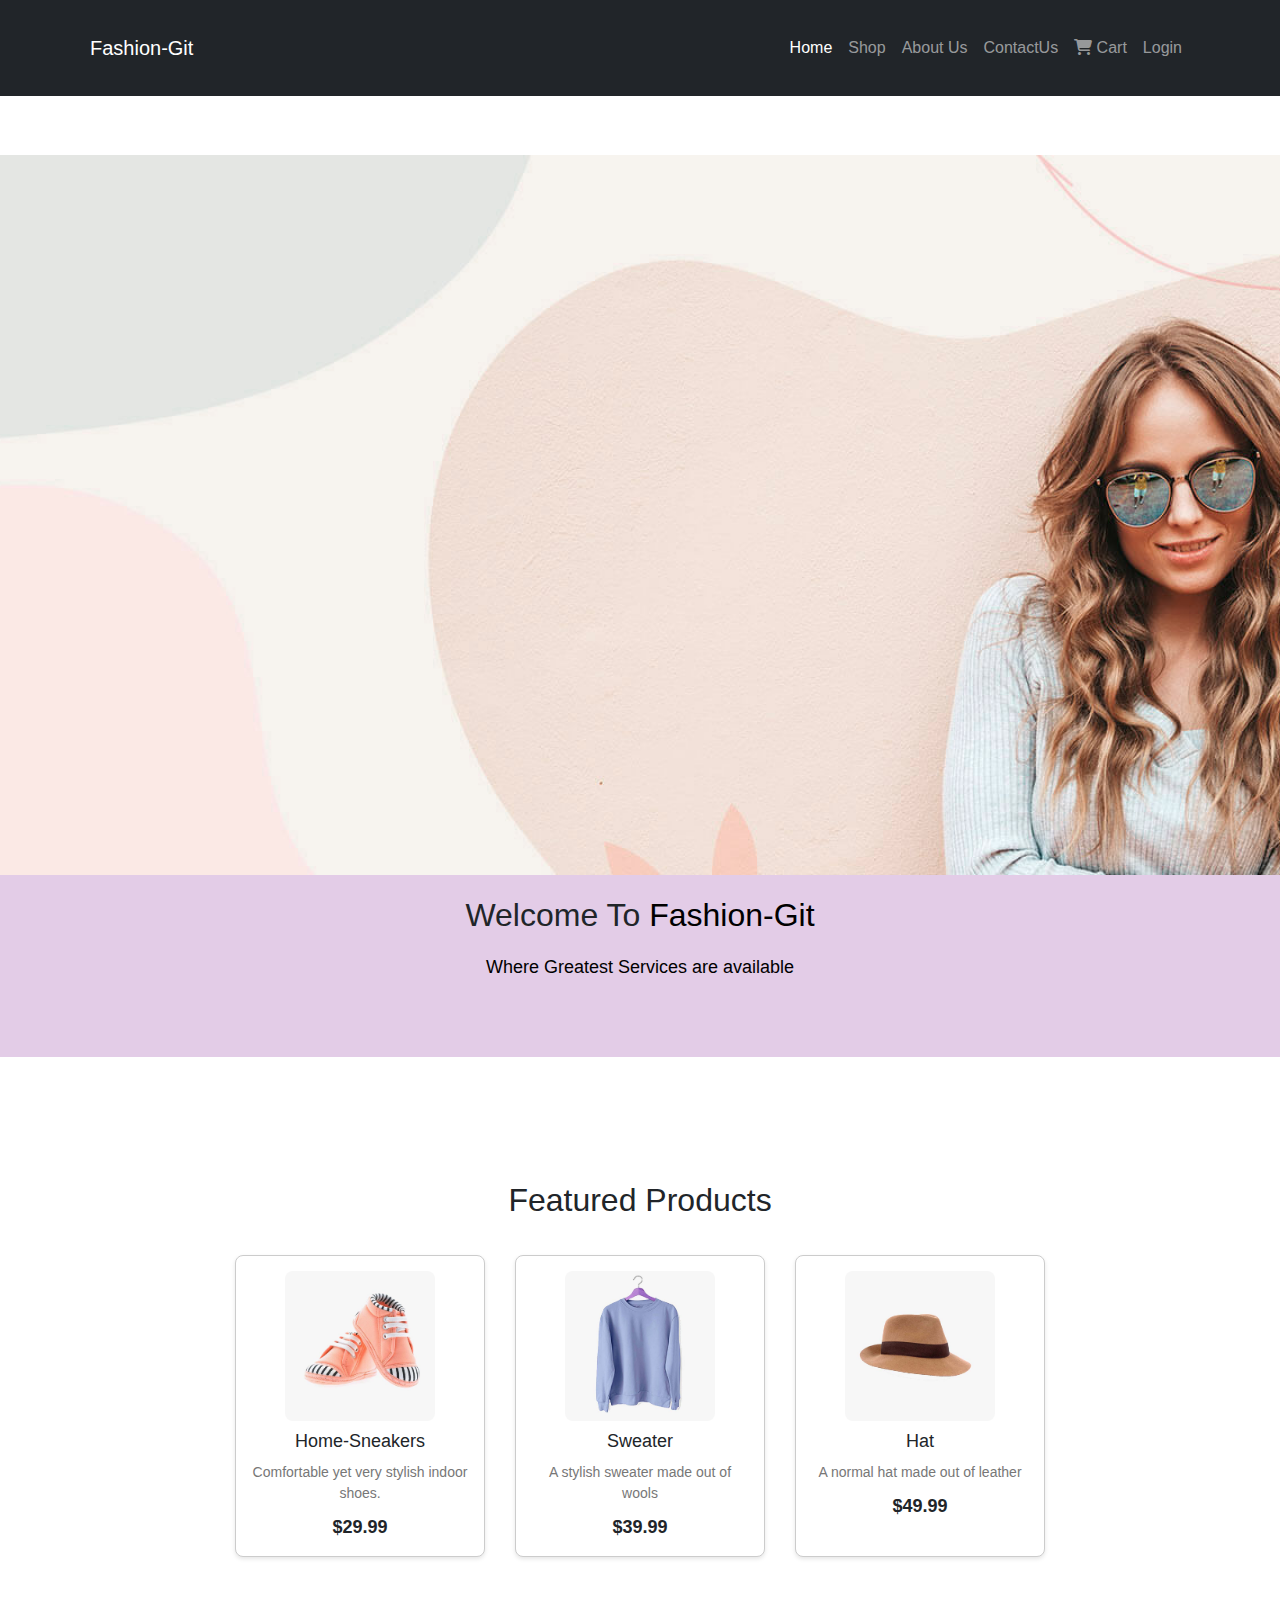
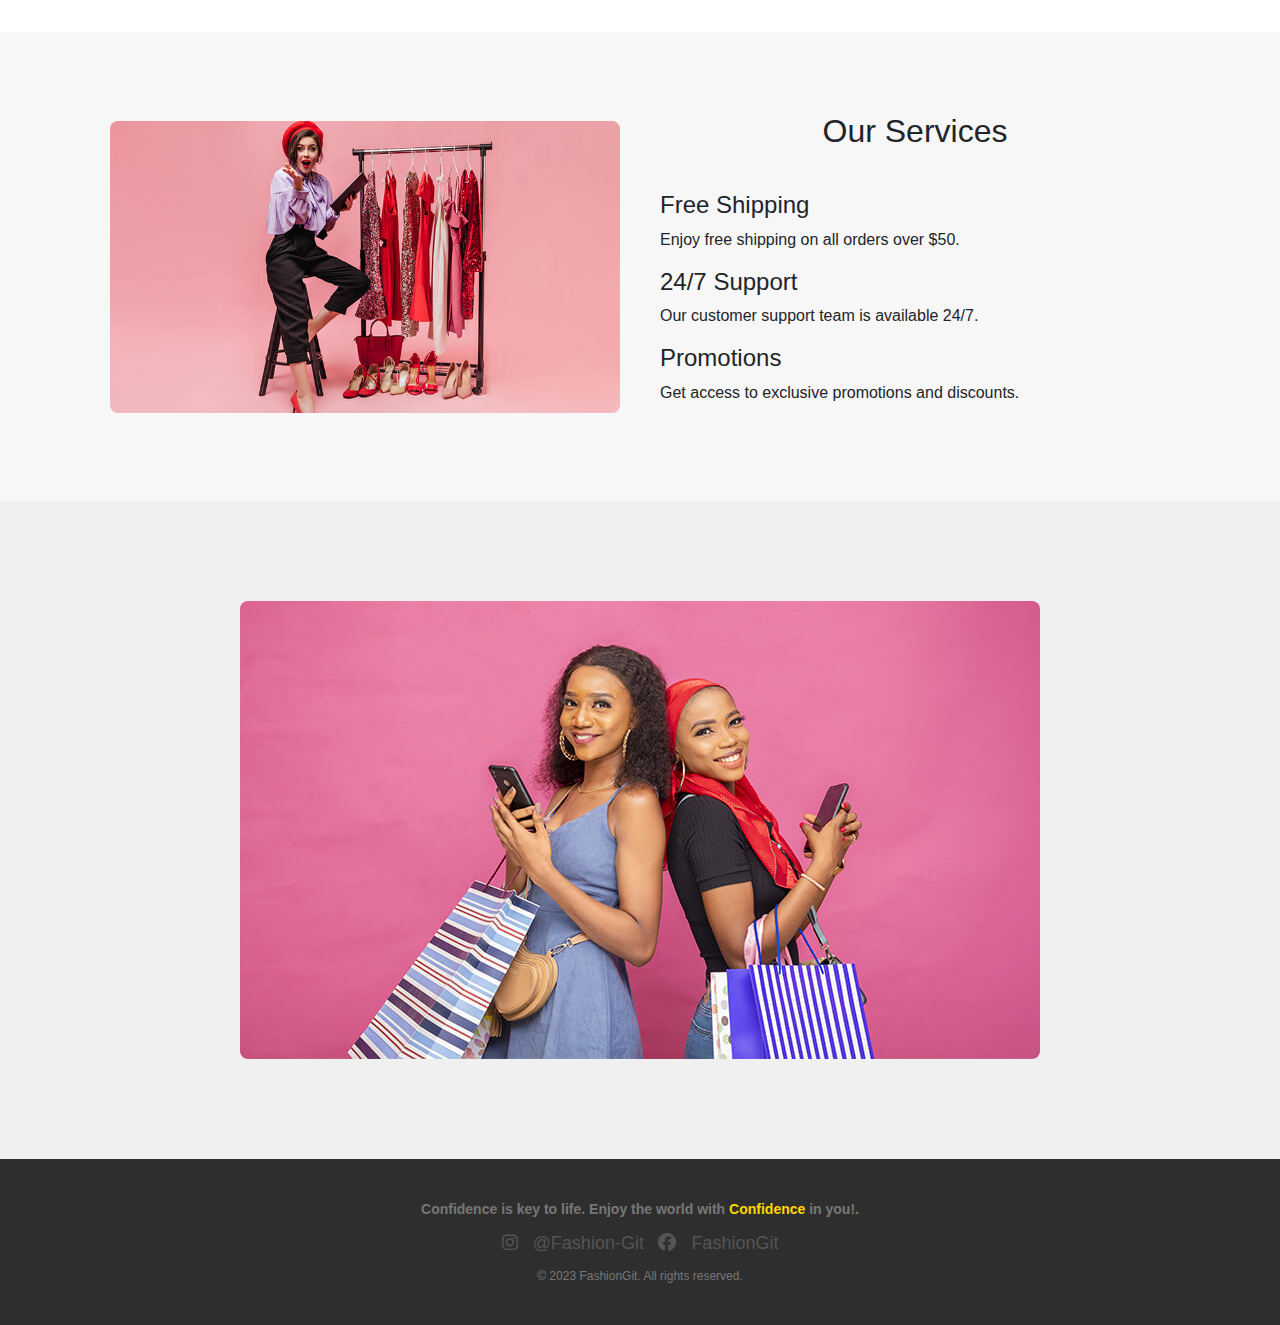
<file: index.html>
<!DOCTYPE html>
<html lang="en">

<head>
    <meta charset="UTF-8">
    <meta name="viewport" content="width=device-width, initial-scale=1.0">
    <title>FashionGit - Home</title>
    <link rel="stylesheet" href="https://cdnjs.cloudflare.com/ajax/libs/font-awesome/6.4.0/css/all.min.css">
    <link rel="stylesheet" href="https://cdn.jsdelivr.net/npm/bootstrap@5.3.0/dist/css/bootstrap.min.css">
    <link rel="stylesheet" href="style.css">
  
</head>

<body>
    <!-- Homepage content -->
    <header>
        <!-- Navigation menu -->
        <nav class="navbar navbar-expand-lg navbar-dark bg-dark fixed-top">
            <div class="container">
                <!-- Brand and toggle button wrapper -->
                <a class="navbar-brand" href="#">Fashion-Git</a>
                <button class="navbar-toggler" type="button" data-bs-toggle="collapse" data-bs-target="#navbarNav"
                    aria-controls="navbarNav" aria-expanded="false" aria-label="Toggle navigation">
                    <span class="navbar-toggler-icon"></span>
                </button>
                <!-- Navbar items -->
                <div class="collapse navbar-collapse justify-content-end" id="navbarNav">
                    <ul class="navbar-nav">
                        <li class="nav-item">
                            <a class="nav-link active" href="index.html">Home</a>
                        </li>
                        <li class="nav-item">
                            <a class="nav-link" href="product.html">Shop</a>
                        </li>
                        <li class="nav-item">
                            <a class="nav-link" href="aboutUs.html">About Us</a>
                        </li>
                        <li class="nav-item">
                            <a class="nav-link" href="contactus.html">ContactUs</a>
                        </li>
                        <li class="nav-item">
                            <a class="nav-link" href="cart.html">
                                <i class="fas fa-shopping-cart"></i> Cart
                            </a>
                        </li>
                        <li class="nav-item">
                            <a class="nav-link" href="Login.html">Login</a>
                        </li>
                    </ul>
                </div>
            </div>
        </nav>
    </header>

    <section class="slider-section">
        <div class="slider-container">
            <div class="slider-wrapper">
                <img src="images/banner-2.jpg" alt="Discount Event 1" class="slider-image">
            </div>
        </div>
    </section>



    <section class="page-content mt-5" style="background-color: rgb(227, 204, 231);">
        <div class="container mt-5">
            <strong><h2>Welcome To <span style="color: rgb(0, 0, 0);">Fashion-Git</span></h2></strong>
            <p style="color: rgb(0, 0, 0);">Where Greatest Services are available</p>
        </div>
    </section>






    <section class="page-content mt-3">
        <div class="container mt-5">
            <h2>Featured Products</h2>
            <div class="product-showcase">
                <div class="product">
                    <img src="images/products/1.jpg" alt="Product 1">
                    <h3>Home-Sneakers</h3>
                    <p>Comfortable yet very stylish indoor shoes.</p>
                    <span>$29.99</span>
                </div>
                <div class="product">
                    <img src="images/products/3.jpg" alt="Product 2">
                    <h3>Sweater</h3>
                    <p>A stylish sweater made out of wools</p>
                    <span>$39.99</span>
                </div>
                <div class="product">
                    <img src="images/products/4.jpg" alt="Product 3">
                    <h3>Hat</h3>
                    <p>A normal hat made out of leather</p>
                    <span>$49.99</span>
                </div>
            </div>
        </div>
    </section>

    <section class="service-section">
        <div class="container">
            <div class="service-content">
                <div class="service-image">
                    <img src="images/blog-3.jpg"alt="Services Image">
                </div>
                <div class="services">
                    <h2>Our Services</h2>
                    <div class="service">
                        <i class="bi bi-truck"></i>
                        <h3>Free Shipping</h3>
                        <p>Enjoy free shipping on all orders over $50.</p>
                    </div>
                    <div class="service">
                        <i class="bi bi-clock"></i>
                        <h3>24/7 Support</h3>
                        <p>Our customer support team is available 24/7.</p>
                    </div>
                    <div class="service">
                        <i class="bi bi-gift"></i>
                        <h3>Promotions</h3>
                        <p>Get access to exclusive promotions and discounts.</p>
                    </div>
                </div>
            </div>
        </div>
    </section>



    <section class="about-us-section">
        <div class="container">
            <div class="about-us-content">
                <div class="about-us-image">
                    <img src="images/blog-2.jpg" alt="About Us Image">
                    <div class="overlay">
                        <h2>About Us</h2>
                        <p>Fashion-Git is where we value our customer needs and deliever with atmost of our heart. Click Below to Know more about us!.</p>
                        <a href="aboutUs.html" class="see-more-btn">See More</a>
                    </div>
                </div>
            </div>
        </div>
    </section>

    <footer class="footer-section">
        <div class="container">
            <div class="footer-content">
                <!-- Left column -->
                <div class="left-column">
                    <p><strong>Confidence is key to life. Enjoy the world with <span style="color: gold;">Confidence</span> in you!.</p></strong>
                </div>
                <!-- Right column -->
                <div class="right-column">
                    <a href="#" class="social-link">
                        <i class="fab fa-instagram"></i>
                    </a>
                    <span class="social-username">@Fashion-Git</span>
                    <a href="#" class="social-link">
                        <i class="fab fa-facebook"></i>
                    </a>
                    <span class="social-username">FashionGit</span>
                </div>
    
                <span class="footer-text">&copy; 2023 FashionGit. All rights reserved.</span>
            </div>
        </div>
    </footer>

    <script src="script.js"></script>
    <script src="https://cdn.jsdelivr.net/npm/@popperjs/core@2.9.1/dist/umd/popper.min.js"></script>
    <script src="https://cdn.jsdelivr.net/npm/bootstrap@5.3.0/dist/js/bootstrap.min.js"></script>
</body>

</html>
</file>
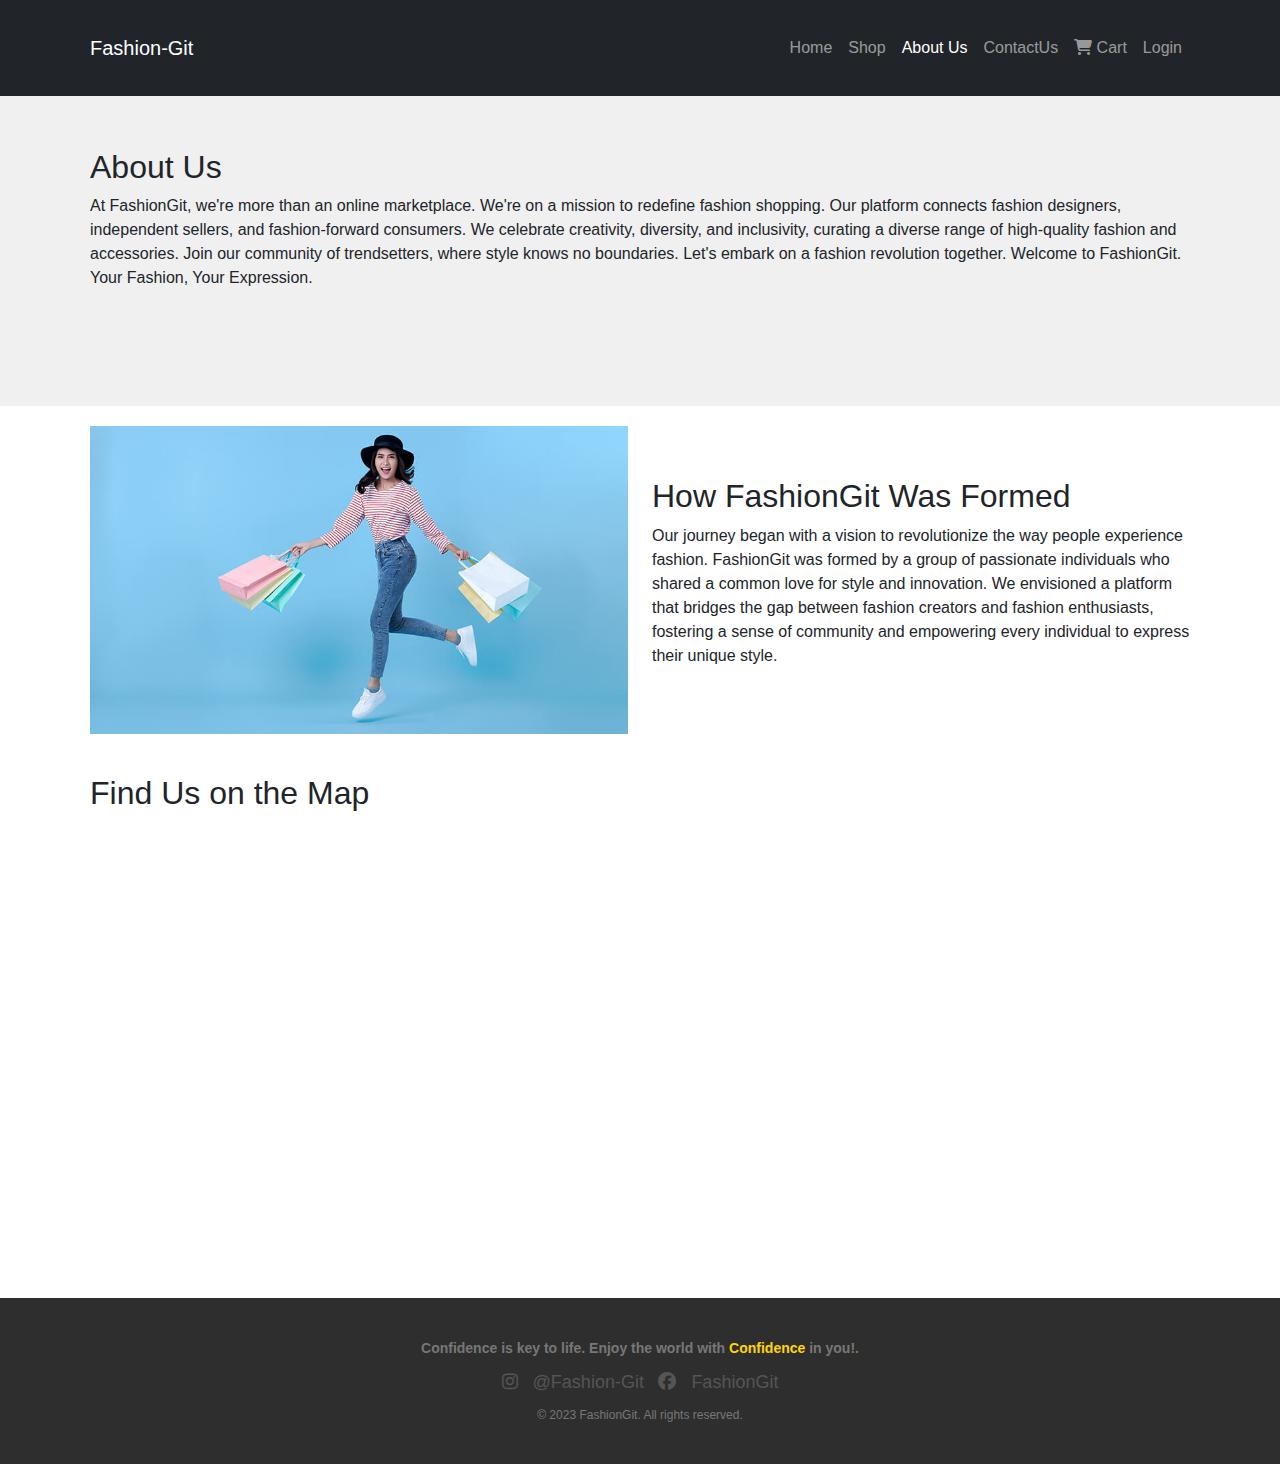
<file: aboutUs.html>
<!DOCTYPE html>
<html lang="en">

<head>
    <meta charset="UTF-8">
    <meta name="viewport" content="width=device-width, initial-scale=1.0">
    <title>FashionGit - About Us</title>
    <link rel="stylesheet" href="https://cdnjs.cloudflare.com/ajax/libs/font-awesome/6.4.0/css/all.min.css">
    <link rel="stylesheet" href="https://cdn.jsdelivr.net/npm/bootstrap@5.3.0/dist/css/bootstrap.min.css">
    <link rel="stylesheet" href="style.css">
</head>

<body>
    <!-- About Us page content -->
    <header>
        <!-- Navigation menu -->
        <nav class="navbar navbar-expand-lg navbar-dark bg-dark fixed-top">
            <div class="container">
                <!-- Brand and toggle button wrapper -->
                <a class="navbar-brand" href="#">Fashion-Git</a>
                <button class="navbar-toggler" type="button" data-bs-toggle="collapse" data-bs-target="#navbarNav"
                    aria-controls="navbarNav" aria-expanded="false" aria-label="Toggle navigation">
                    <span class="navbar-toggler-icon"></span>
                </button>
                <!-- Navbar items -->
                <div class="collapse navbar-collapse justify-content-end" id="navbarNav">
                    <ul class="navbar-nav">
                        <li class="nav-item">
                            <a class="nav-link" href="index.html">Home</a>
                        </li>
                        <li class="nav-item">
                            <a class="nav-link" href="product.html">Shop</a>
                        </li>
                        <li class="nav-item">
                            <a class="nav-link active" href="aboutUs.html">About Us</a>
                        </li>
                        <li class="nav-item">
                            <a class="nav-link" href="contactus.html">ContactUs</a>
                        </li>
                        <li class="nav-item">
                            <a class="nav-link" href="cart.html">
                                <i class="fas fa-shopping-cart"></i> Cart
                            </a>
                        </li>
                        <li class="nav-item">
                            <a class="nav-link" href="Login.html">Login</a>
                        </li>
                    </ul>
                </div>
            </div>
        </nav>
    </header>

    <section class="about-us-section mt-5">
        <div class="container">
            <h2>About Us</h2>
            <p>At FashionGit, we're more than an online marketplace. We're on a mission to redefine fashion shopping.
                Our platform connects fashion designers, independent sellers, and fashion-forward consumers. We
                celebrate creativity, diversity, and inclusivity, curating a diverse range of high-quality fashion and
                accessories. Join our community of trendsetters, where style knows no boundaries. Let's embark on a
                fashion revolution together. Welcome to FashionGit. Your Fashion, Your Expression.</p>
        </div>
    </section>

    <!-- How FashionGit Was Formed section -->
    <section class="how-formed-section">
        <div class="container">
            <div class="row align-items-center">
                <div class="col-md-6">
                    <img src="images/blog-4.jpg" alt="How FashionGit Was Formed" class="img-fluid">
                </div>
                <div class="col-md-6">
                    <h2>How FashionGit Was Formed</h2>
                    <p>Our journey began with a vision to revolutionize the way people experience fashion. FashionGit
                        was
                        formed by a group of passionate individuals who shared a common love for style and innovation.
                        We
                        envisioned a platform that bridges the gap between fashion creators and fashion enthusiasts,
                        fostering a sense of community and empowering every individual to express their unique style.</p>
                </div>
            </div>
        </div>
    </section>



    <section class="map-section">
        <div class="container">
            <h2>Find Us on the Map</h2>
            <!-- Insert the iframe embed code from Google Maps here -->
            <iframe src="https://www.google.com/maps/embed?pb=!1m18!1m12!1m3!1d387057.10340853754!2d-74.25987569899997!3d40.6976701
            9056568!2m3!1f0!2f0!3f0!3m2!1i1024!2i768!4f13.1!3m3!1m2!1s0x89c258fa5127e36b%3A0x169ad7101c1598fc!2sNew%20York%2C%20NY%2C%20
            USA!5e0!3m2!1sen!2sin!4v1632225096812!5m2!1sen!2sin" width="100%" height="450" style="border:0;" allowfullscreen=""
                loading="lazy"></iframe>
        </div>
    </section>
    
    

    

    

    <footer class="footer-section">
        <div class="container">
            <div class="footer-content">
                <!-- Left column -->
                <div class="left-column">
                    <p><strong>Confidence is key to life. Enjoy the world with <span style="color: gold;">Confidence</span> in you!.</p></strong>
                </div>
                <!-- Right column -->
                <div class="right-column">
                    <a href="#" class="social-link">
                        <i class="fab fa-instagram"></i>
                    </a>
                    <span class="social-username">@Fashion-Git</span>
                    <a href="#" class="social-link">
                        <i class="fab fa-facebook"></i>
                    </a>
                    <span class="social-username">FashionGit</span>
                </div>
    
                <span class="footer-text">&copy; 2023 FashionGit. All rights reserved.</span>
            </div>
        </div>
    </footer>

    <script src="script.js"></script>
    <script src="script.js"></script>
    <script src="https://cdn.jsdelivr.net/npm/@popperjs/core@2.9.1/dist/umd/popper.min.js"></script>
    <script src="https://cdn.jsdelivr.net/npm/bootstrap@5.3.0/dist/js/bootstrap.min.js"></script>
</body>

</html>
</file>
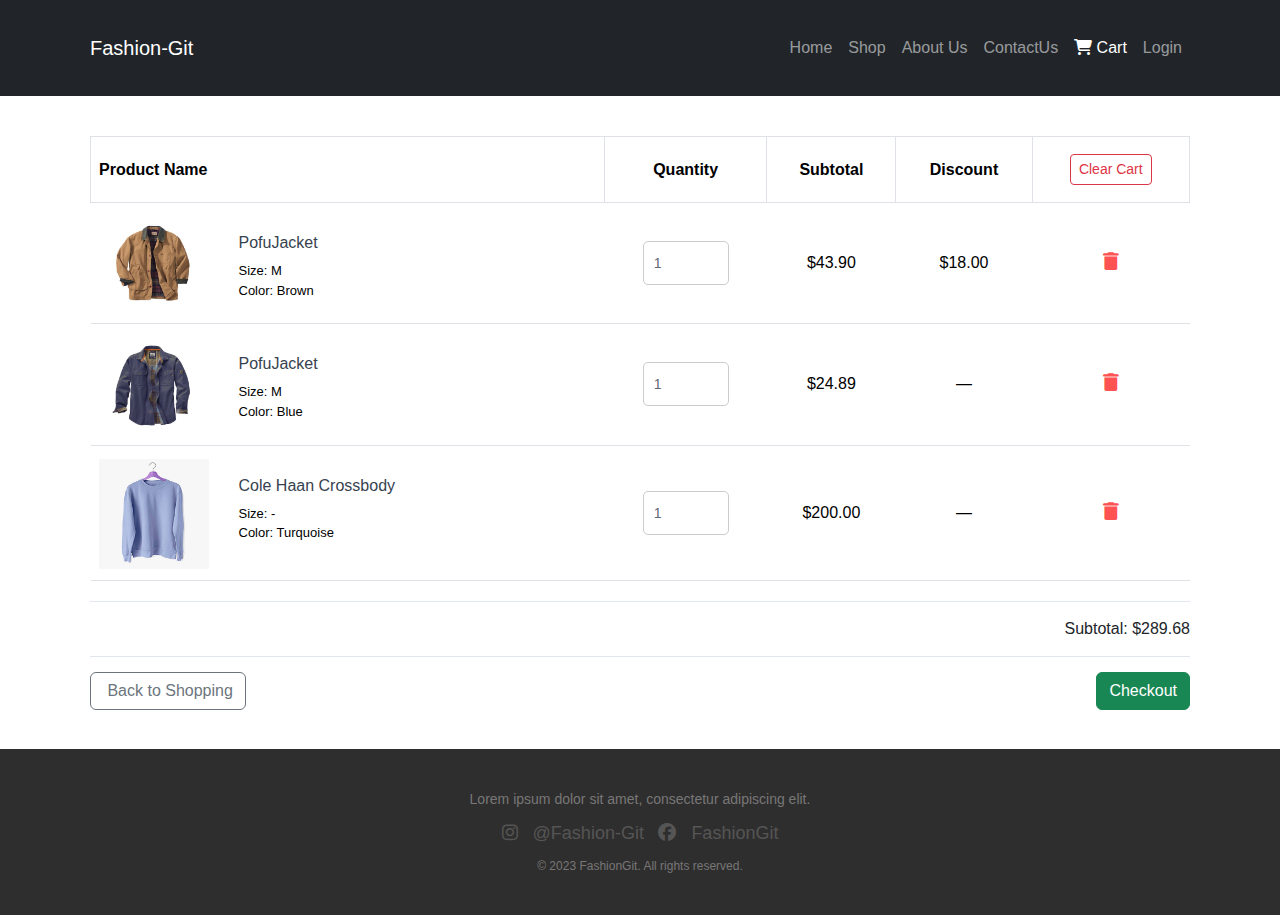
<file: cart.html>
<!DOCTYPE html>
<html>
<head>
    <meta charset='utf-8'>
    <meta http-equiv='X-UA-Compatible' content='IE=edge'>
    <title>Page Title</title>
    <meta name='viewport' content='width=device-width, initial-scale=1'>
    <link rel="stylesheet" href="https://cdnjs.cloudflare.com/ajax/libs/font-awesome/6.4.0/css/all.min.css">
    <link rel="stylesheet" href="https://cdn.jsdelivr.net/npm/bootstrap@5.3.0/dist/css/bootstrap.min.css">
    <link rel="stylesheet" href="style.css">   

    <script src='script.js'></script>
</head>
<body>

    <header>
        <!-- Navigation menu -->
        <nav class="navbar navbar-expand-lg navbar-dark bg-dark fixed-top">
            <div class="container">
                <!-- Brand and toggle button wrapper -->
                <a class="navbar-brand" href="#">Fashion-Git</a>
                <button class="navbar-toggler" type="button" data-bs-toggle="collapse" data-bs-target="#navbarNav"
                    aria-controls="navbarNav" aria-expanded="false" aria-label="Toggle navigation">
                    <span class="navbar-toggler-icon"></span>
                </button>
                <!-- Navbar items -->
                <div class="collapse navbar-collapse justify-content-end" id="navbarNav">
                    <ul class="navbar-nav">
                        <li class="nav-item">
                            <a class="nav-link" href="index.html">Home</a>
                        </li>
                        <li class="nav-item">
                            <a class="nav-link" href="product.html">Shop</a>
                        </li>
                        <li class="nav-item">
                            <a class="nav-link" href="aboutUs.html">About Us</a>
                        </li>
                        <li class="nav-item">
                            <a class="nav-link" href="contactus.html">ContactUs</a>
                        </li>
                        <li class="nav-item">
                            <a class="nav-link active" href="cart.html">
                                <i class="fas fa-shopping-cart"></i> Cart
                            </a>
                        </li>
                        <li class="nav-item">
                            <a class="nav-link" href="Login.html">Login</a>
                        </li>
                    </ul>
                </div>
            </div>
        </nav>
    </header>

  
    <div class="container padding-bottom-3x mb-1">
        <!-- Alert-->
      
            
        <!-- Shopping Cart-->

        <div class="table-responsive shopping-cart mt-5 pt-5">
            <table class="table">
                <thead>
                    <tr>
                        <th>Product Name</th>
                        <th class="text-center">Quantity</th>
                        <th class="text-center">Subtotal</th>
                        <th class="text-center">Discount</th>
                        <th class="text-center"><a class="btn btn-sm btn-outline-danger" href="#">Clear Cart</a></th>
                    </tr>
                </thead>
                <tbody>
                    <tr>
                        <td>
                            <div class="product-item">
                                <a class="product-thumb" href="#"><img src="images/products/jacket-1.jpg" alt="Product"></a>
                                <div class="product-info">
                                    <h4 class="product-title"><a href="#">PofuJacket</a></h4><span><em>Size:</em> M</span><span><em>Color:</em> Brown</span>
                                </div>
                            </div>
                        </td>
                        <td class="text-center">
                            <div class="count-input">
                                <div class="d-flex align-items-center">
                                
                                    <input id="quantityInput" type="number" class="form-control" value="1" min="1">
                                   
                                  </div>
                            </div>
                        </td>
                        <td class="text-center text-lg text-medium">$43.90</td>
                        <td class="text-center text-lg text-medium">$18.00</td>
                        <td class="text-center"><a class="remove-from-cart" href="#" data-toggle="tooltip" title="" data-original-title="Remove item"><i class="fa fa-trash"></i></a></td>
                    </tr>
                    <tr>
                        <td>
                            <div class="product-item">
                                <a class="product-thumb" href="#"><img src="images/products/jacket-4.jpg" alt="Product"></a>
                                <div class="product-info">
                                    <h4 class="product-title"><a href="#">PofuJacket</a></h4><span><em>Size:</em> M</span><span><em>Color:</em> Blue</span>
                                </div>
                            </div>
                        </td>
                        <td class="text-center">
                            <div class="count-input">
                                <div class="d-flex align-items-center">
                                
                                    <input id="quantityInput" type="number" class="form-control" value="1" min="1">
                                   
                                  </div>
                            </div>
                        </td>
                        <td class="text-center text-lg text-medium">$24.89</td>
                        <td class="text-center">—</td>
                        <td class="text-center"><a class="remove-from-cart" href="#" data-toggle="tooltip" title="" data-original-title="Remove item"><i class="fa fa-trash"></i></a></td>
                    </tr>
                    <tr>
                        <td>
                            <div class="product-item">
                                <a class="product-thumb" href="#"><img src="images/products/3.jpg" alt="Product"></a>
                                <div class="product-info">
                                    <h4 class="product-title"><a href="#">Cole Haan Crossbody</a></h4><span><em>Size:</em> -</span><span><em>Color:</em> Turquoise</span>
                                </div>
                            </div>
                        </td>
                        <td class="text-center">
                            <div class="count-input">
                                <div class="d-flex align-items-center">
                                
                                  <input id="quantityInput" type="number" class="form-control" value="1" min="1">
                                 
                                </div>
                              </div>
                        </td>
                        <td class="text-center text-lg text-medium">$200.00</td>
                        <td class="text-center">—</td>
                        <td class="text-center"><a class="remove-from-cart" href="#" data-toggle="tooltip" title="" data-original-title="Remove item"><i class="fa fa-trash"></i></a></td>
                    </tr>
                </tbody>
            </table>
        </div>
        <div class="shopping-cart-footer">
           
            <div class="column text-lg">Subtotal: <span class="text-medium">$289.68</span></div>
        </div>
        <div class="shopping-cart-footer">
            <div class="column"><a class="btn btn-outline-secondary" href="product.html"><i class="icon-arrow-left"></i>&nbsp;Back to Shopping</a></div>
            <div class="column"><a class="btn btn-success" href="payment.html">Checkout</a></div>
        </div>
    </div>


    <footer class="footer-section">
        <div class="container">
            <div class="footer-content">
                <!-- Left column -->
                <div class="left-column">
                    <p>Lorem ipsum dolor sit amet, consectetur adipiscing elit.</p>
                </div>
                <!-- Right column -->
                <div class="right-column">
                    <a href="#" class="social-link">
                        <i class="fab fa-instagram"></i>
                    </a>
                    <span class="social-username">@Fashion-Git</span>
                    <a href="#" class="social-link">
                        <i class="fab fa-facebook"></i>
                    </a>
                    <span class="social-username">FashionGit</span>
                </div>
    
                <span class="footer-text">&copy; 2023 FashionGit. All rights reserved.</span>
            </div>
        </div>
    </footer>


    <script src="script.js"></script>
    <script src="https://cdn.jsdelivr.net/npm/@popperjs/core@2.9.1/dist/umd/popper.min.js"></script>
    <script src="https://cdn.jsdelivr.net/npm/bootstrap@5.3.0/dist/js/bootstrap.min.js"></script>
</body>
</html>
</file>
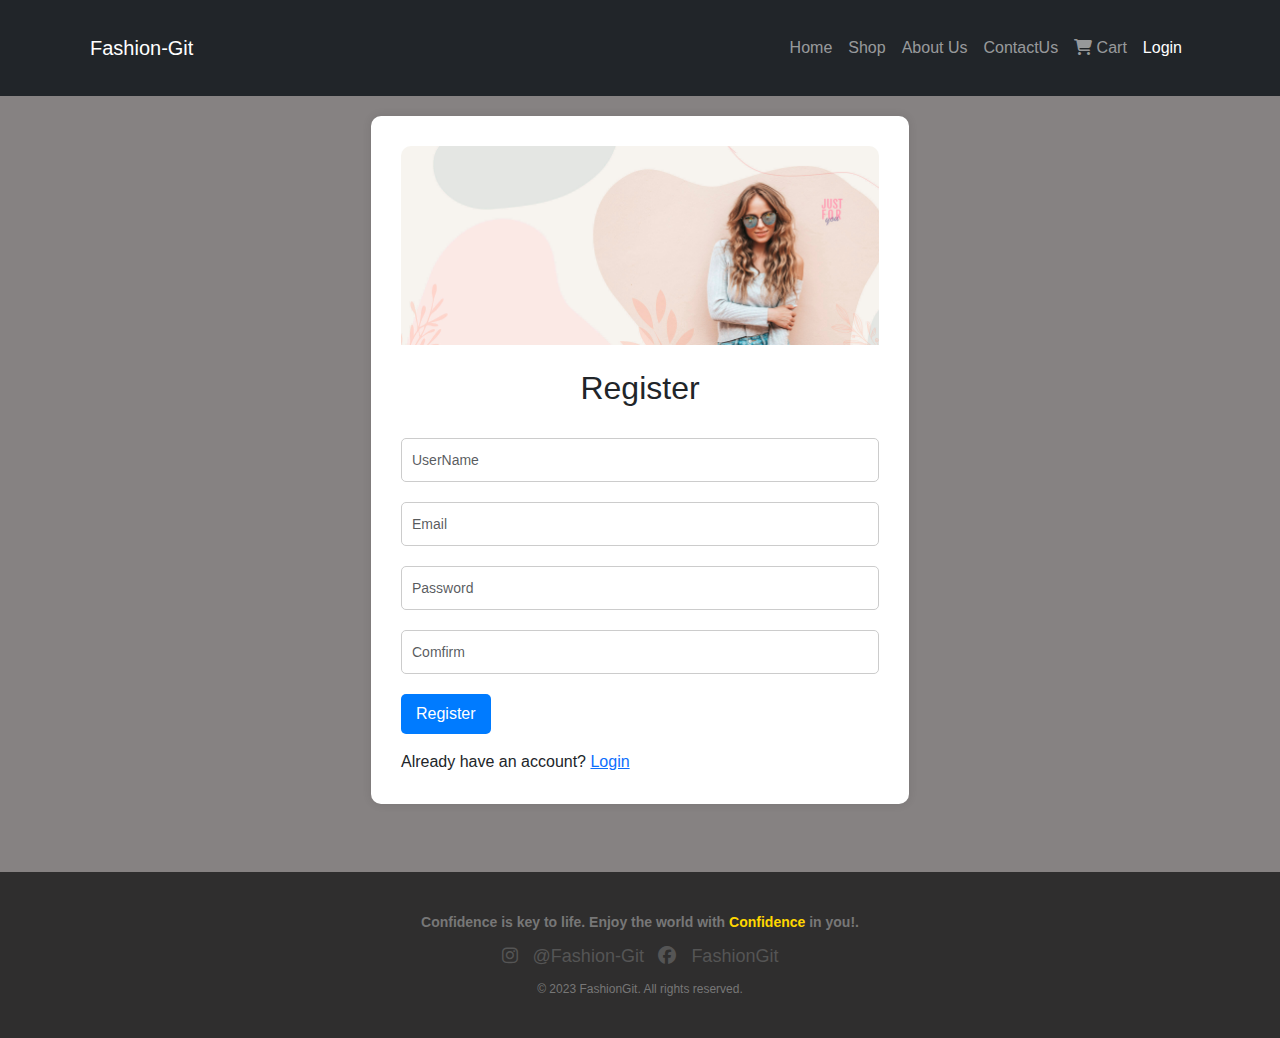
<file: register.html>
<!DOCTYPE html>
<html lang="en">
<head>
    <meta charset="UTF-8">
    <meta name="viewport" content="width=device-width, initial-scale=1.0">
    <title>Register - FashionGIT</title>
    <link rel="stylesheet" href="https://cdnjs.cloudflare.com/ajax/libs/font-awesome/6.4.0/css/all.min.css">
    <link rel="stylesheet" href="https://cdn.jsdelivr.net/npm/bootstrap@5.3.0/dist/css/bootstrap.min.css">
    <link rel="stylesheet" href="style.css">

    <style>
        body {
            background-color: #868282;
        }

        .login-container {
            max-width: 600px;
            margin: 0 auto;
            padding: 30px;
            background-color: #fff;
            border-radius: 10px;
            box-shadow: 0 0 10px rgba(0, 0, 0, 0.1);
        }

        .login-form h2 {
            text-align: center;
            margin-bottom: 30px;
        }

        .form-group {
            margin-bottom: 20px;
        }

        .form-control {
            border: 1px solid #ccc;
            border-radius: 5px;
            padding: 10px;
            width: 100%;
        }

        .btn-primary {
            background-color: #007bff;
            border: none;
        }

        .btn-primary:hover {
            background-color: #0056b3;
        }

        .login-image {
            width: 100%;
            max-height: 500px;
            object-fit: cover;
            border-radius: 10px 10px 0 0;
        }
    </style>

</head>
<body>

    <header>
        <!-- Navigation menu -->
        <nav class="navbar navbar-expand-lg navbar-dark bg-dark fixed-top">
            <div class="container">
                <a class="navbar-brand" href="#">Fashion-Git</a>
                <button class="navbar-toggler" type="button" data-bs-toggle="collapse" data-bs-target="#navbarNav"
                    aria-controls="navbarNav" aria-expanded="false" aria-label="Toggle navigation">
                    <span class="navbar-toggler-icon"></span>
                </button>
                <div class="collapse navbar-collapse justify-content-end" id="navbarNav">
                    <ul class="navbar-nav">
                        <li class="nav-item">
                            <a class="nav-link" href="index.html">Home</a>
                        </li>
                        <li class="nav-item">
                            <a class="nav-link" href="product.html">Shop</a>
                        </li>
                        <li class="nav-item">
                            <a class="nav-link" href="aboutUs.html">About Us</a>
                        </li>
                        <li class="nav-item">
                            <a class="nav-link" href="contactus.html">ContactUs</a>
                        </li>
                        <li class="nav-item">
                            <a class="nav-link" href="cart.html">
                                <i class="fas fa-shopping-cart"></i> Cart
                            </a>
                        </li>
                        <li class="nav-item">
                            <a class="nav-link active" href="Login.html">Login</a>
                        </li>
                    </ul>
                </div>
            </div>
        </nav>
    </header>

    <main>
        <section class="login-section mt-5 pt-5 p-5">
            <div class="container">
                <div class="row justify-content-center">
                    <div class="col-md-6">
                        <div class="login-container">
                            <!-- Login Form -->
                            <form class="login-form">
                                <img src="images/banner-2.jpg" alt="Login Image" class="login-image mb-4">

                                <h2>Register</h2>
                                <div class="form-group">
                                    <input type="text" class="form-control" placeholder="UserName" required>
                                </div>
                                <div class="form-group">
                                    <input type="email" class="form-control" placeholder="Email" required>
                                </div>
                                <div class="form-group">
                                    <input type="password" class="form-control" placeholder="Password" required>
                                </div>
                                <div class="form-group">
                                    <input type="password" class="form-control" placeholder="Comfirm" required>
                                </div>
                                <a href="Login.html"><button type="button" class="btn btn-primary btn-block"onclick="haveRegistered()">Register</button></a>
                                <div class="options mt-3">
                                    <a>Already have an account?</a>
                                    <a href="Login.html">Login</a>
                                </div>
                            </form>
                        </div>
                    </div>
                </div>
            </div>
        </section>
    </main>



    <footer class="footer-section">
        <div class="container">
            <div class="footer-content">
              
                <div class="left-column">
                    <p><strong>Confidence is key to life. Enjoy the world with <span style="color: gold;">Confidence</span> in you!.</p></strong>
                </div>
             
                <div class="right-column">
                    <a href="#" class="social-link">
                        <i class="fab fa-instagram"></i>
                    </a>
                    <span class="social-username">@Fashion-Git</span>
                    <a href="#" class="social-link">
                        <i class="fab fa-facebook"></i>
                    </a>
                    <span class="social-username">FashionGit</span>
                </div>
    
                <span class="footer-text">&copy; 2023 FashionGit. All rights reserved.</span>
            </div>
        </div>
    </footer>

    <script>
        function haveRegistered(){
            alert("You have registered");
        }
    </script>

</body>
</html>
</file>
<file: style.css>
/* Global styles */
    body {
        margin: 0;
        padding: 0;
        font-family: Arial, sans-serif;
    }

    .container{
    padding: 20px;
    }





    /* Page header styles */
    .page-header {
        background-color: #f7f7f7;
        padding: 40px 0;
        text-align: center;
    }

    .page-header h2 {
        font-size: 32px;
    }

    .page-header p {
        font-size: 18px;
    }

    .page-container {
        max-width: 1200px;
        margin: 0 auto;
        padding: 30px;
    }

    .product-section {
        margin-top: 40px;
    }

    .product-section img {
        width: 100%;
        height: auto;
    }

    .product-section h3 {
        font-size: 24px;
        margin-top: 20px;
    }

    .product-section p {
        font-size: 16px;
    }

    .product-section button {
        margin-top: 20px;
    }

    /* Product Details Modal styles */
    .modal-content {
        text-align: center;
    }

    .modal-content img {
        width: 80%;
        height: auto;
        margin: 20px auto;
    }

    .modal-content h3 {
        font-size: 24px;
    }

    .modal-content p {
        font-size: 16px;
        margin-top: 20px;
    }

    /* Existing styles ... */

    /* Discount Section with Sliding Images */
    .slider-section {
        top: 15vh;
        position: relative;
        width: 100%;
        height: 80vh; /* Adjust the height as needed */
    }

    .slider-container {
        position: relative;
        width: 100%;
        height: 100%;
        overflow: hidden; /* Hide the overflow for slider container */
    }

    .slider-image {
        width: 100%;
        height: 100%;
        object-fit: cover;
    }

    .prev-btn,
    .next-btn {
        position: absolute;
        top: 50%;
        transform: translateY(-50%);
        background-color: transparent;
        border: none;
        color: #fff;
        font-size: 24px;
        cursor: pointer;
        z-index: 1;
    }
    .slider-wrapper{
        width: 100%;
        height: 100vh;
    }

    /* Media queries for responsive design */

    /* For tablets (portrait and landscape) */
    @media screen and (max-width: 768px) {
        .slider-section {
            height: 60vh;
        }
    }

    /* For mobile devices (portrait and landscape) */
    @media screen and (max-width: 576px) {
        .slider-section {
            top: 10vh;
            height: 34vh;
        }

        .prev-btn,
        .next-btn {
            font-size: 20px;
        }

        .slider-image{
            margin-top: 20px;
        }
    }

    /* Additional styles for the homepage content section (optional) */
    .page-content {
        padding: 40px 0;
        text-align: center;
    }

    .page-content h2 {
        font-size: 32px;
    }

    .page-content p {
        font-size: 18px;
    }

    /* Existing styles ... */

    /*Product Info*/
    .view_products {
        background-color: #f0f0f0;
        padding: 40px 0;
    }

    .top-section {
        height: 20%;
    }

    .bottom-section {
        height: 80%;
    }

    .card-group {
        display: flex;
        flex-wrap: wrap;
        justify-content: space-between;
    }

    .card {
        flex: 0 0 32%;
        max-width: 32%;
        margin-bottom: 20px;
        box-shadow: 0 2px 4px rgba(0, 0, 0, 0.1);
    }

    .card img {
        width: 100%;
        height: auto;
        object-fit: cover;
        border-radius: 8px 8px 0 0;
    }

    .card-body {
        padding: 20px;
    }

    .card-title {
        font-size: 24px;
        margin-bottom: 10px;
    }

    .card-text {
        font-size: 16px;
        color: #777;
        margin-bottom: 20px;
    }

    .card-footer {
        background-color: #f7f7f7;
        padding: 10px;
        text-align: right;
    }

    .text-body-secondary {
        color: #777;
    }

    /* Featured Products Section */
    h3 {
        font-size: 24px;
    }

    /* More Products Section */
    .m-5 {
        margin: 5rem;
    }

    .women_products, .men_products {
        margin-bottom: 4rem;
    }

    .women_products .top-section, .men_products .top-section {
        height: 20%;
    }

    .women_products .bottom-section, .men_products .bottom-section {
        height: 80%;
    }

    .women_products .card-group, .men_products .card-group {
        display: flex;
        flex-wrap: wrap;
        justify-content: space-between;
    }

    .women_products .card, .men_products .card {
        flex: 0 0 23%;
        max-width: 23%;
        margin-bottom: 1rem;
        box-shadow: 0 2px 4px rgba(0, 0, 0, 0.1);
    }

    .mt-3 {
        margin-top: 3rem;
    }

    /* Footer Styles */
    .footer-section {
        background-color: #2f2e2e;
        padding: 20px 0;
    }

    .footer-content {
        display: flex;
        flex-direction: column;
        align-items: center;
    }

    .left-column,
    .right-column {
        margin-bottom: 10px;
        text-align: center;
    }

    .left-column p {
        margin: 0;
        font-size: 14px;
        color: #777;
    }

    .right-column .social-link,
    .right-column .social-username {
        margin: 5px;
        font-size: 18px;
        color: #555;
    }

    .social-link {
        text-decoration: none;
    }

    .social-link i {
        transition: color 0.3s;
    }

    .social-link:hover i {
        color: #007bff; /* Change the color on hover if desired */
    }

    .footer-text {
        font-size: 12px;
        color: #777;
    }

    /* Footer Responsive styles for mobile and tablet */
    @media (max-width: 767px) {
        .footer-content {
            flex-direction: column;
            text-align: center;
        }

        .left-column,
        .right-column {
            margin-bottom: 10px;
        }

        .right-column {
            display: flex;
            flex-direction: column;
        }

        .right-column .social-link,
        .right-column .social-username {
            margin: 5px 0;
        }
    }

    /* Product Details Modal styles */
    /* CSS for the product details view */
    .product-details-view {
        padding: 40px;
    }
    
    /* CSS for the left product content */
    .left-product-content {
        padding: 20px;
        border: 1px solid #ccc;
    }
    
    /* CSS for the product image */
    .product-image {
        padding-bottom: 80%;
        position: relative;
    }
    
    .product-image img {
        width: 100%;
        height: 100%;
        object-fit: contain;
        position: absolute;
        top: 0;
        left: 0;
    }
    
    /* CSS for the product varieties */
    .varieties {
        height: 30%;
        padding-top: 20px;
    }
    
    .variety-images {
        margin-top: 15px;
    }
    
    .variety-images .aspect-ratio-box {
        padding-top: 100%;
        position: relative;
    }
    
    .variety-images img {
        width: 100%;
        height: 100%;
        object-fit: contain;
        position: absolute;
        top: 0;
        left: 0;
        cursor: pointer;
    }
    
    /* CSS for the right content */
    .product-rightcontent {
        padding: 20px;
        border: 1px solid #ccc;
    }
    
    .product-rightcontent h3 {
        margin-top: 0;
    }
    
    .product-rightcontent select {
        width: 100%;
        padding: 8px;
        font-size: 16px;
        margin-bottom: 15px;
    }
    
    .product-rightcontent h2 {
        font-size: 24px;
        margin-bottom: 15px;
    }
    
    .product-rightcontent p {
        line-height: 1.6;
        margin-bottom: 20px;
    }
    
    .product-rightcontent #shopBtn {
        text-align: center;
    }
    
    /* CSS for the "ADD TO CART" button */
    .product-rightcontent #shopBtn .btn {
        padding: 12px 24px;
        font-size: 18px;
        text-transform: uppercase;
    }
    
    .product-rightcontent #shopBtn .btn-secondary {
        background-color: #555;
        color: #fff;
        border: none;
        cursor: pointer;
    }
    
    .product-rightcontent #shopBtn .btn-secondary:hover {
        background-color: #333;
    }

    .product-card {
        border: 1px solid #ccc;
        border-radius: 10px;
        overflow: hidden;
        box-shadow: 0 0 10px rgba(0, 0, 0, 0.2);
        transition: transform 0.3s ease;
    }

    .product-card:hover {
        transform: scale(1.05); /* Add a slight scale-up effect on hover */
    }

    .product-img {
        position: relative;
        padding-bottom: 100%; /* 1:1 Aspect Ratio (Square) */
    }

    .product-img img {
        position: absolute;
        top: 0;
        left: 0;
        width: 100%;
        height: 100%;
        object-fit: cover; /* Maintain aspect ratio and fill the container */
    }

    .product-info {
        padding: 10px;
    }

    .product-info h3 {
        font-size: 1.5rem;
        margin-bottom: 10px;
    }

    .product-info p {
        font-size: 1rem;
        color: #666666;
        margin-bottom: 10px;
    }

    .product-price {
        font-size: 1.2rem;
        font-weight: bold;
    }

    .btn-primary {
        background-color: #007bff;
        border: none;
        border-radius: 5px;
        color: #fff;
        padding: 8px 15px;
        font-size: 1rem;
        cursor: pointer;
    }

    .btn-primary:hover {
        background-color: #0056b3;
    }


    /* Media queries for responsive design */
    
    /* For tablets (portrait and landscape) */
    @media screen and (max-width: 768px) {
        .left-product-content {
        padding: 10px;
        }
        .product-image {
        padding-bottom: 60%;
        }
        .product-rightcontent {
        margin-top: 20px; /* Add margin to create space between left and right content */
        }
        .product-rightcontent h2 {
        font-size: 20px;
        }
    }
    
    /* For mobile devices (portrait and landscape) */
    @media screen and (max-width: 576px) {
        .left-product-content,
        .product-rightcontent {
        padding: 5px;
        }
        .product-image {
        padding-bottom: 40%;
        }
        .product-rightcontent {
        margin-top: 20px; /* Add margin to create space between left and right content */
        }
        .product-rightcontent h2 {
        font-size: 18px;
        }
    }  /* PageInfo */
    .page-content {
        padding: 40px 0;
    }

    .page-content h2 {
        font-size: 32px;
        margin-bottom: 20px;
    }

    .product-showcase {
        display: flex;
        justify-content: center;
        flex-wrap: wrap;
    }

    .product {
        width: 250px;
        border: 1px solid #ccc;
        border-radius: 8px;
        margin: 15px;
        padding: 15px;
        text-align: center;
        background-color: #fff;
        box-shadow: 0 2px 4px rgba(0, 0, 0, 0.1);
    }

    .product img {
        width: 150px;
        height: 150px;
        object-fit: cover;
        border-radius: 8px;
        margin-bottom: 10px;
    }

    .product h3 {
        font-size: 18px;
        margin-bottom: 10px;
    }

    .product p {
        font-size: 14px;
        color: #777;
        margin-bottom: 10px;
    }

    .product span {
        font-size: 18px;
        font-weight: bold;
    }

    /* Service */
    .service-section {
        background-color: #f7f7f7;
        padding: 40px 0;
    }

    .service-content {
        display: flex;
        flex-wrap: wrap;
        justify-content: center;
        align-items: center;
    }

    .service-image {
        flex: 0 0 50%;
        max-width: 50%;
        padding: 20px;
        box-sizing: border-box;
    }

    .service-image img {
        width: 100%;
        height: auto;
        border-radius: 8px;
    }

    .services {
        flex: 0 0 50%;
        max-width: 50%;
        padding: 20px;
    }

    .services h2 {
        font-size: 32px;
        text-align: center;
        margin-bottom: 40px;
    }

    /* AboutUs */
    .about-us-section {
        background-color: #f0f0f0;
        padding: 80px 0;
    }

    .about-us-content {
        display: flex;
        justify-content: center;
        align-items: center;
    }

    .about-us-image {
        position: relative;
        max-width: 100%;
        overflow: hidden;
        border-radius: 8px;
    }

    .about-us-image img {
        width: 100%;
        height: auto;
        display: block;
    }

    .overlay {
        position: absolute;
        top: 0;
        left: 0;
        right: 0;
        bottom: 0;
        background-color: rgba(0, 0, 0, 0.6);
        color: #fff;
        display: flex;
        flex-direction: column;
        justify-content: center;
        align-items: center;
        padding: 20px;
        opacity: 0;
        transition: opacity 0.3s;
    }

    .about-us-image:hover .overlay {
        opacity: 1;
    }

    .overlay h2 {
        font-size: 32px;
        margin-bottom: 20px;
    }

    .overlay p {
        font-size: 16px;
        text-align: center;
        max-width: 80%;
        margin-bottom: 20px;
    }

    .see-more-btn {
        display: inline-block;
        background-color: #007bff;
        color: #fff;
        padding: 10px 20px;
        border-radius: 4px;
        text-decoration: none;
    }

    /* Media query for responsiveness */
    @media screen and (max-width: 768px) {
        .service-content {
            flex-direction: column;
        }
        .service-image,
        .services {
            flex: 0 0 100%;
            max-width: 100%;
        }
        .about-us-content {
            flex-direction: column;
        }
    }

    /* Add any additional styles here... */


    body{margin-top:20px;}
    select.form-control:not([size]):not([multiple]) {
        height: 44px;
    }
    select.form-control {
        padding-right: 38px;
        background-position: center right 17px;
        background-image: url([data-uri]…9nPgo8Zz4KPC9nPgo8Zz4KPC9nPgo8Zz4KPC9nPgo8Zz4KPC9nPgo8Zz4KPC9nPgo8L3N2Zz4K);
        background-repeat: no-repeat;
        background-size: 9px 9px;
    }
    .form-control:not(textarea) {
        height: 44px;
    }
    .form-control {
        padding: 0 18px 3px;
        border: 1px solid #dbe2e8;
        border-radius: 22px;
        background-color: #fff;
        color: #606975;
        font-family: "Maven Pro",Helvetica,Arial,sans-serif;
        font-size: 14px;
        -webkit-appearance: none;
        -moz-appearance: none;
        appearance: none;
    }

    .shopping-cart,
    .wishlist-table,
    .order-table {
        margin-bottom: 20px
    }

    .shopping-cart .table,
    .wishlist-table .table,
    .order-table .table {
        margin-bottom: 0
    }

    .shopping-cart .btn,
    .wishlist-table .btn,
    .order-table .btn {
        margin: 0
    }

    .shopping-cart>table>thead>tr>th,
    .shopping-cart>table>thead>tr>td,
    .shopping-cart>table>tbody>tr>th,
    .shopping-cart>table>tbody>tr>td,
    .wishlist-table>table>thead>tr>th,
    .wishlist-table>table>thead>tr>td,
    .wishlist-table>table>tbody>tr>th,
    .wishlist-table>table>tbody>tr>td,
    .order-table>table>thead>tr>th,
    .order-table>table>thead>tr>td,
    .order-table>table>tbody>tr>th,
    .order-table>table>tbody>tr>td {
        vertical-align: middle !important
    }

    .shopping-cart>table thead th,
    .wishlist-table>table thead th,
    .order-table>table thead th {
        padding-top: 17px;
        padding-bottom: 17px;
        border-width: 1px
    }

    .shopping-cart .remove-from-cart,
    .wishlist-table .remove-from-cart,
    .order-table .remove-from-cart {
        display: inline-block;
        color: #ff5252;
        font-size: 18px;
        line-height: 1;
        text-decoration: none
    }

    .shopping-cart .count-input,
    .wishlist-table .count-input,
    .order-table .count-input {
        display: inline-block;
        width: 100%;
        width: 86px
    }

    .shopping-cart .product-item,
    .wishlist-table .product-item,
    .order-table .product-item {
        display: table;
        width: 100%;
        min-width: 150px;
        margin-top: 5px;
        margin-bottom: 3px
    }

    .shopping-cart .product-item .product-thumb,
    .shopping-cart .product-item .product-info,
    .wishlist-table .product-item .product-thumb,
    .wishlist-table .product-item .product-info,
    .order-table .product-item .product-thumb,
    .order-table .product-item .product-info {
        display: table-cell;
        vertical-align: top
    }

    .shopping-cart .product-item .product-thumb,
    .wishlist-table .product-item .product-thumb,
    .order-table .product-item .product-thumb {
        width: 130px;
        padding-right: 20px
    }

    .shopping-cart .product-item .product-thumb>img,
    .wishlist-table .product-item .product-thumb>img,
    .order-table .product-item .product-thumb>img {
        display: block;
        width: 100%
    }

    @media screen and (max-width: 860px) {
        .shopping-cart .product-item .product-thumb,
        .wishlist-table .product-item .product-thumb,
        .order-table .product-item .product-thumb {
            display: none
        }
    }

    .shopping-cart .product-item .product-info span,
    .wishlist-table .product-item .product-info span,
    .order-table .product-item .product-info span {
        display: block;
        font-size: 13px
    }

    .shopping-cart .product-item .product-info span>em,
    .wishlist-table .product-item .product-info span>em,
    .order-table .product-item .product-info span>em {
        font-weight: 500;
        font-style: normal
    }

    .shopping-cart .product-item .product-title,
    .wishlist-table .product-item .product-title,
    .order-table .product-item .product-title {
        margin-bottom: 6px;
        padding-top: 5px;
        font-size: 16px;
        font-weight: 500
    }

    .shopping-cart .product-item .product-title>a,
    .wishlist-table .product-item .product-title>a,
    .order-table .product-item .product-title>a {
        transition: color .3s;
        color: #374250;
        line-height: 1.5;
        text-decoration: none
    }

    .shopping-cart .product-item .product-title>a:hover,
    .wishlist-table .product-item .product-title>a:hover,
    .order-table .product-item .product-title>a:hover {
        color: #0da9ef
    }

    .shopping-cart .product-item .product-title small,
    .wishlist-table .product-item .product-title small,
    .order-table .product-item .product-title small {
        display: inline;
        margin-left: 6px;
        font-weight: 500
    }

    .wishlist-table .product-item .product-thumb {
        display: table-cell !important
    }

    @media screen and (max-width: 576px) {
        .wishlist-table .product-item .product-thumb {
            display: none !important
        }
    }

    .shopping-cart-footer {
        display: table;
        width: 100%;
        padding: 10px 0;
        border-top: 1px solid #e1e7ec
    }

    .shopping-cart-footer>.column {
        display: table-cell;
        padding: 5px 0;
        vertical-align: middle
    }

    .shopping-cart-footer>.column:last-child {
        text-align: right
    }

    .shopping-cart-footer>.column:last-child .btn {
        margin-right: 0;
        margin-left: 15px
    }

    @media (max-width: 768px) {
        .shopping-cart-footer>.column {
            display: block;
            width: 100%
        }
        .shopping-cart-footer>.column:last-child {
            text-align: center
        }
        .shopping-cart-footer>.column .btn {
            width: 100%;
            margin: 12px 0 !important
        }
    }

    .coupon-form .form-control {
        display: inline-block;
        width: 100%;
        max-width: 235px;
        margin-right: 12px;
    }

    .form-control-sm:not(textarea) {
        height: 36px;
    }


    /* CSS for Service Provide Section */
    .service-provide-section {
        background-color: #f9f9f9;
        padding: 40px 0;
        text-align: center;
    }

    .service-provide-section .service-title {
        font-size: 28px;
        margin-bottom: 20px;
    }

    .service-provide-section .service-text {
        font-size: 16px;
    }

    /* CSS for Service Image Text Section */
    .service-image-text-box {
        text-align: center;
    }

    .service-image-text-box .service-image {
        max-width: 100%;
        height: auto;
        margin-bottom: 15px;
    }

    .service-image-text-box .service-description {
        font-size: 16px;
        margin-bottom: 0;
    }

    /* Media queries for responsive design */

    /* For tablets (portrait and landscape) */
    @media screen and (max-width: 768px) {
        .service-provide-section .service-title {
            font-size: 24px;
        }
        .service-provide-section .service-text {
            font-size: 14px;
        }
        .service-image-text-box {
            margin-bottom: 30px;
        }
    }

    /* For mobile devices (portrait and landscape) */
    @media screen and (max-width: 576px) {
        .service-provide-section .service-title {
            font-size: 20px;
        }
        .service-provide-section .service-text {
            font-size: 14px;
        }
        .service-image-text-box {
            margin-bottom: 30px;
        }
        .service-image-text-box .col-md-4 {
            margin-bottom: 20px;
        }
    }

    #shop-page-header {
        position: relative;
        z-index: 1;
        background-image: url(images/banner-3.jpg);
        background-repeat:repeat;
        color: #000000;
        padding: 100px 0;
    }

    #shop-page-header h2 {
        font-size: 3rem;
    }

    #shop-page-header p {
        font-size: 1.5rem;
    }

    #shop-page-header .content {
        max-width: 800px;
        margin: 0 auto;
    }

    /* Style for the button */
    #shop-page-header .btn-primary {
        background-color: #fff;
        color: #ff7f50;
        font-weight: bold;
        border-radius: 30px;
        padding: 10px 30px;
        margin-top: 20px;
        transition: all 0.3s ease;
    }

    #shop-page-header .btn-primary:hover {
        background-color: #ff7f50;
        color: #fff;
    }
    /* Responsive styles for different screen sizes */
    @media (max-width: 768px) {
        #shop-page-header {
        height: 300px;bottom: 35px;
        
        }

        shop-content{
            position: relative;
            top: 0;
        }
    }
    @media (max-width: 576px) {
        /* For mobile phones and smaller screens */
        #shop-page-header h2 {
            font-size: 24px; /* Further decrease the font size for mobile */
        }

        shop-content{

        }
    }
    .pro {
        display: flex;
        flex-direction: column;
        align-items: center;
        padding: 10px;
        box-shadow: 0 0 5px rgba(0, 0, 0, 0.3);
        background-color: #fff;
    }

    .pro img {
        width: 100%;
        height: 60%;
        object-fit: cover;
        margin-bottom: 10px;
    }

    .pro h5 {
        font-size: 18px;
        margin-bottom: 5px;
    }

    .pro span {
        font-size: 16px;
        margin-bottom: 5px;
        color: #666;
    }

    .star {
        color: #ffd700;
        font-size: 20px;
    }

    .star i {
        margin-right: 2px;
    }

    /* Modern background for the contact page header */
    #contact-page-header {
        position: relative;
        z-index: 1;
        background: linear-gradient(to right, #444444, #777777);
        color: #fff;
        padding: 100px 0;
    }

    #contact-page-header h2 {
        font-size: 3rem;
    }

    #contact-page-header p {
        font-size: 1.5rem;
    }

    #contact-page-header .content {
        max-width: 800px;
        margin: 0 auto;
    }

    /* Style for the contact form */
    #contact-form {
        background-color: #f9f9f9;
        padding: 50px 0;
    }

    #contact-form form {
        background-color: #fff;
        padding: 30px;
        border-radius: 10px;
    }

    #contact-form .form-group {
        margin-bottom: 20px;
    }

    #contact-form input,
    #contact-form textarea {
        border: 1px solid #ddd;
        border-radius: 5px;
        padding: 10px;
        width: 100%;
    }

    #contact-form .btn-primary {
        background-color: #444444;
        color: #fff;
        border: none;
        border-radius: 30px;
        padding: 10px 30px;
        font-weight: bold;
        cursor: pointer;
    }

    #contact-form .btn-primary:hover {
        background-color: #777777;
    }

    /* Style for the contact info section */
    #contact-info {
        background-color: #f9f9f9;
        padding: 50px 0;
    }

    #contact-info h3 {
        font-size: 2rem;
        margin-bottom: 10px;
    }

    #contact-info p {
        font-size: 1.2rem;
    }

    /* Responsive adjustments */
    @media (max-width: 768px) {
        #contact-page-header h2 {
            font-size: 2rem;
        }

        #contact-page-header p {
            font-size: 1.2rem;
        }
    }

    /* Style for the login and register form container */
    /* Style for the login and register form container */
    .form-container {
        position: relative;
        top: 200px;
        background-color: rgba(255, 255, 255, 0.8);
        padding: 30px;
        border-radius: 10px;
        box-shadow: 0 0 10px rgba(0, 0, 0, 0.2);
    }

    .form-container .form-group {
        margin-bottom: 20px;
    }

    .form-container input[type="text"],
    .form-container input[type="email"],
    .form-container input[type="password"] {
        border: 1px solid #cccccc;
        border-radius: 5px;
        padding: 10px;
        width: 100%;
    }

    .form-container button {
        background-color: #444444;
        color: #ffffff;
        border: none;
        border-radius: 30px;
        padding: 10px 30px;
        font-weight: bold;
        cursor: pointer;
        transition: background-color 0.3s ease;
    }

    .form-container button:hover {
        background-color: #333333;
    }

    .form-container .options {
        text-align: center;
        margin-top: 20px;
    }

    .form-container .options a {
        margin: 0 5px;
        opacity: 0.8;
    }

    .form-container .options span {
        margin: 0 10px;
    }

    /* Responsive adjustments */
    @media (max-width: 768px) {
        .form-container {
            padding: 20px;
        }
    }

    .payment-form {
        max-width: 600px;
        background-color: #fff;
        border-radius: 10px;
        padding: 20px;
        margin-top: 120px;
        margin-bottom: 30px; /* Add margin at the bottom of the form */
    }

    .payment-form h2 {
        text-align: center;
        margin-bottom: 30px;
    }

    .form-group {
        margin-bottom: 20px;
    }

    .form-control {
        border: 1px solid #ccc;
        border-radius: 5px;
        padding: 10px;
        width: 100%;
    }

    .btn-primary {
        background-color: #007bff;
        border: none;
    }

    .btn-primary:hover {
        background-color: #0056b3;
    }

    .text-center {
        text-align: center;
    }

    .fa-2x {
        font-size: 2.5rem; /* Adjust the icon size as needed */
        color: #444444;
    }

    .mx-3 {
        margin-left: 0.75rem;
        margin-right: 0.75rem;
    }

    /* Responsive adjustments */
    @media (max-width: 768px) {
        .payment-form {
            padding: 20px;
        }
    }


    /* The Modal */
    .modal {
        display: none;
        position: fixed;
        z-index: 1;
        left: 0;
        top: 0;
        width: 100%;
        height: 100%;
        overflow: auto;
        background-color: rgba(0, 0, 0, 0.4);
    }
    
    @media screen and (min-width: 992px) {
        .modal-dialog-centered {
        display: flex;
        align-items: center;
        min-height: calc(100% - 1rem);
        }
        .modal-lg {
        max-width: 50%;
        }
    }
    
    /* For medium-sized screens (tablets) */
    @media screen and (max-width: 991px) {
        .modal-lg {
        max-width: 70%;
        }
    }
    
    /* For small screens and above (including mobile devices) */
    @media screen and (max-width: 576px) {
        .modal-lg {
        margin-top: 80px;
        max-width: 100%;
        }
    }
    
    .variety-image {
        width: 100%;
        height: auto;
        border-radius: 5px;
        margin-bottom: 10px;
    }
    
    /* Adjust the styling of the close button inside the modal */
    .close {
        position: absolute;
        top: 10px;
        right: 20px;
        font-size: 30px;
        font-weight: bold;
        color: #000;
        cursor: pointer;
    }
    
    /* Center the modal vertically */
    .modal-dialog {
        display: flex;
        align-items: center;
        min-height: calc(100% - 1rem);
    }
</file>
